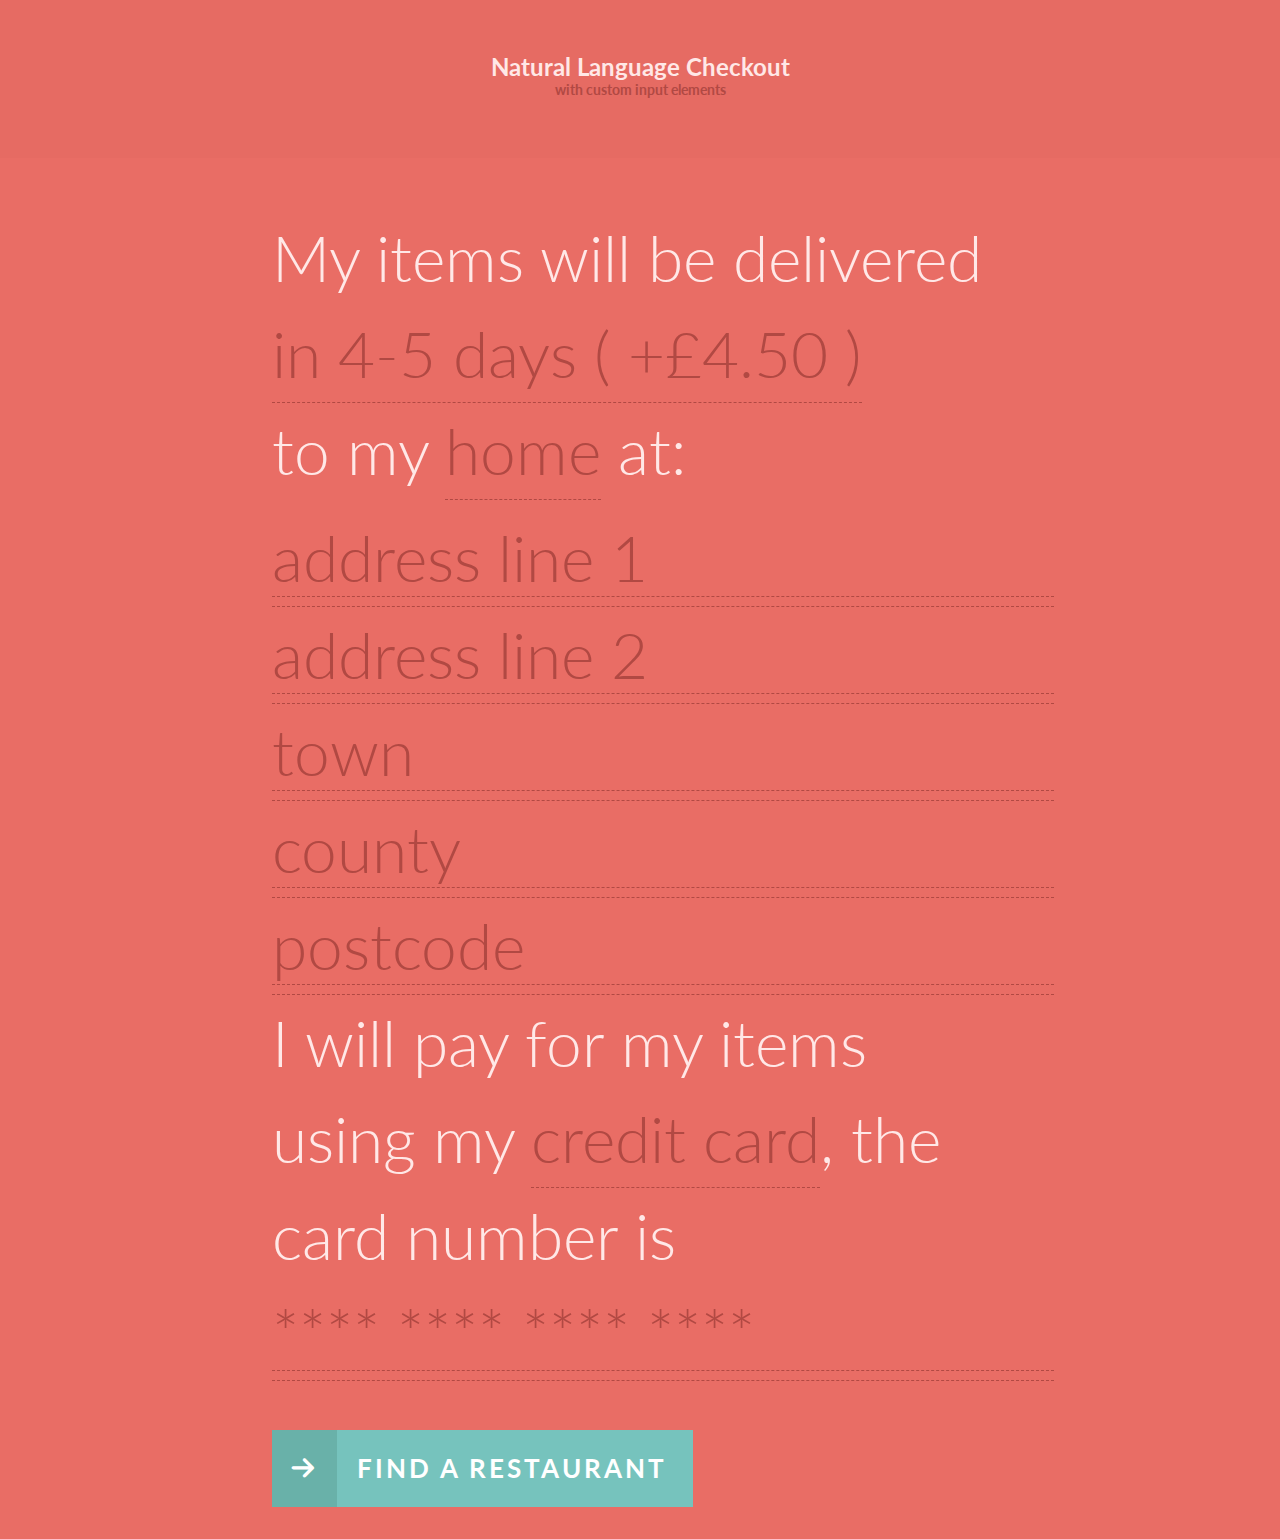
<file: test.html>
<!DOCTYPE html>
<html lang="en" class="no-js">
<head>
	<meta charset="UTF-8" />
	<meta http-equiv="X-UA-Compatible" content="IE=edge,chrome=1"> 
	<meta name="viewport" content="width=device-width, initial-scale=1.0, minimum-scale=1.0, maximum-scale=1.0, user-scalable=no"> 
	<title>Natural Language Form</title>
	<meta name="description" content="Natural Language Form with custom text input and drop-down lists" />
	<meta name="keywords" content="Natural Language UI, sentence form, text input, contenteditable, html5, css3, jquery" />
	<meta name="author" content="Codrops" />
	<link rel="shortcut icon" href="../favicon.ico"> 
	<link rel="stylesheet" type="text/css" href="css/default.css" />
	<link rel="stylesheet" type="text/css" href="css/component.css" />
	<script src="js/modernizr.custom.js"></script>
	<script src="https://ajax.googleapis.com/ajax/libs/jquery/2.1.3/jquery.min.js"></script>
</head>
<body class="nl-blurred">
	<div class="container demo-1">
		<header>
			<h2>Natural Language Checkout <span>with custom input elements</span></h2>	
		</header>
		<div class="main clearfix">
			<form id="nl-form" class="nl-form">

				<section>
					My items will be delivered<br />
					<select>
						<option value="1">tomorrow ( +&#163;5.90 )</option>
						<option value="2" selected>in 4-5 days ( +&#163;4.50 )</option>
						<option value="3">within 14 days ( free )</option>
						<option value="4">on ( +&#163;8.00)</option>
					</select>
					<br />to my
					<select>
						<option value="1" selected>home</option>
						<option value="2">work</option>
						<option value="3">neighbour</option>
					</select>
					at:<br />
					<div style="margin-top:10px;">
						<input type="text" value="" placeholder="address line 1" data-subline="Address line 1, for example: <em>742 Evergreen Terrace</em>"/><br />
						<input type="text" value="" placeholder="address line 2" data-subline="Address line 2, for example: <em>Green Lane</em>"/><br />
						<input type="text" value="" placeholder="town" data-subline="Town, for example: <em>Springfield</em>"/><br />
						<input type="text" value="" placeholder="county" data-subline="County, example: <em>Norfolk</em>"/><br />
						<input type="text" value="" placeholder="postcode" data-subline="Postcode, example: <em>LE12 3TA</em>"/><br />
					</div>
					<div id="overlay1" class="nl-overlay"></div>
				</section>

				<section>
					I will pay for my items using my
					<select class="payment">
						<option value="1" selected>credit card</option>
						<option value="2">PayPal account</option>
						<option value="3">Bitcoin</option>
					</select>, the card number is
					<input class="payment" type="text" value="" placeholder="**** **** **** ****" data-subline="1111 2222 3333 4444"/>
					<div id="overlay2" class="nl-overlay"></div>
				</section>

				<div class="nl-submit-wrap">
					<button class="nl-submit" type="submit">Find a restaurant</button>
				</div>
			</form>
		</div>
	</div><!-- /container -->
	<script src="js/nlform_mod.js"></script>
	<script src="js/custom.js"></script>
	<script>
		var nlform = new NLForm( document.getElementById( 'nl-form' ) );
		$(document).ready(function() {
			$(window).keydown(function(event){
				if(event.keyCode == 13) {
					event.preventDefault();
					return false;
				}
			});
		});
	</script>
</body>
</html>
</file>
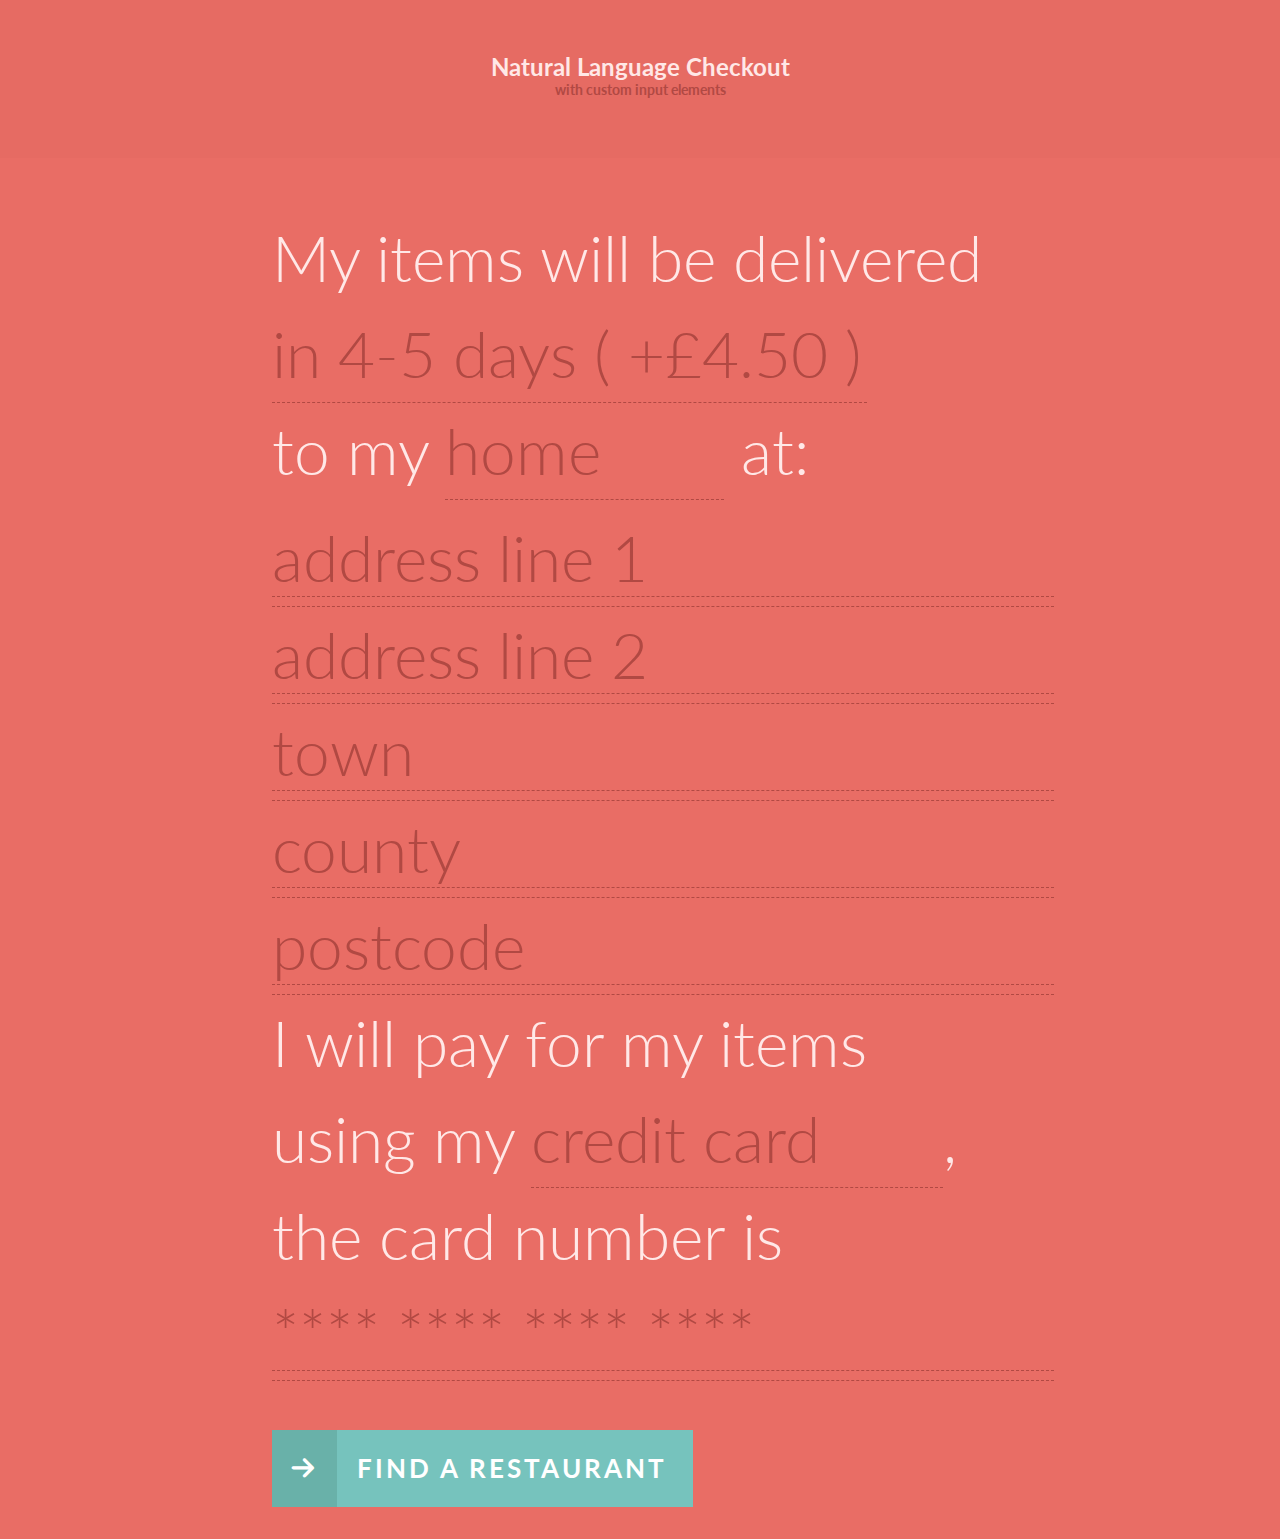
<file: version.html>
<!DOCTYPE html>
<html lang="en" class="no-js">
<head>
	<meta charset="UTF-8" />
	<meta http-equiv="X-UA-Compatible" content="IE=edge,chrome=1"> 
	<meta name="viewport" content="width=device-width, initial-scale=1.0, minimum-scale=1.0, maximum-scale=1.0, user-scalable=no"> 
	<title>Natural Language Form</title>
	<meta name="description" content="Natural Language Form with custom text input and drop-down lists" />
	<meta name="keywords" content="Natural Language UI, sentence form, text input, contenteditable, html5, css3, jquery" />
	<meta name="author" content="Codrops" />
	<link rel="shortcut icon" href="../favicon.ico"> 
	<link rel="stylesheet" type="text/css" href="css/default.css" />
	<link rel="stylesheet" type="text/css" href="css/component.css" />
	<script src="js/modernizr.custom.js"></script>
	<script src="https://ajax.googleapis.com/ajax/libs/jquery/2.1.3/jquery.min.js"></script>
</head>
<body class="nl-blurred">
	<div class="container demo-1">
		<header>
			<h2>Natural Language Checkout <span>with custom input elements</span></h2>	
		</header>
		<div class="main clearfix">
			<form id="nl-form" class="nl-form">

				<section>
					My items will be delivered<br />
					<select>
						<option value="1">tomorrow ( +&#163;5.90 )</option>
						<option value="2" selected>in 4-5 days ( +&#163;4.50 )</option>
						<option value="3">within 14 days ( free )</option>
						<option value="4">on ( +&#163;8.00)</option>
					</select>
					<br />to my
					<select>
						<option value="1" selected>home</option>
						<option value="2">work</option>
						<option value="3">neighbour</option>
					</select>
					at:<br />
					<div style="margin-top:10px;">
						<input type="text" value="" placeholder="address line 1" data-subline="Address line 1, for example: <em>742 Evergreen Terrace</em>"/><br />
						<input type="text" value="" placeholder="address line 2" data-subline="Address line 2, for example: <em>Green Lane</em>"/><br />
						<input type="text" value="" placeholder="town" data-subline="Town, for example: <em>Springfield</em>"/><br />
						<input type="text" value="" placeholder="county" data-subline="County, example: <em>Norfolk</em>"/><br />
						<input type="text" value="" placeholder="postcode" data-subline="Postcode, example: <em>LE12 3TA</em>"/><br />
					</div>
					<div class="nl-overlay"></div>
				</section>

				<section id="payment">
					I will pay for my items using my
					<select class="payment">
						<option value="1" selected>credit card</option>
						<option value="2">PayPal account</option>
						<option value="3">Bitcoin</option>
					</select>, the card number is
					<input class="payment" type="text" value="" placeholder="**** **** **** ****" data-subline="1111 2222 3333 4444"/>
					<div class="nl-overlay"></div>
				</section>

				<div class="nl-submit-wrap">
					<button class="nl-submit" type="submit">Find a restaurant</button>
				</div>
				<div class="nl-overlay"></div>
			</form>
		</div>
	</div><!-- /container -->
	<script src="js/nlform.js"></script>
	<script src="js/custom.js"></script>
	<script>
		var nlform = new NLForm( document.getElementById( 'nl-form' ) );
		$(document).ready(function() {
			$(window).keydown(function(event){
				if(event.keyCode == 13) {
					event.preventDefault();
					return false;
				}
			});
		});
	</script>
</body>
</html>
</file>
<file: css/default.css>
/* General Demo Style */
@import url(http://fonts.googleapis.com/css?family=Lato:300,400,700);

@font-face {
	font-family: 'codropsicons';
	src:url('../fonts/codropsicons/codropsicons.eot');
	src:url('../fonts/codropsicons/codropsicons.eot?#iefix') format('embedded-opentype'),
		url('../fonts/codropsicons/codropsicons.woff') format('woff'),
		url('../fonts/codropsicons/codropsicons.ttf') format('truetype'),
		url('../fonts/codropsicons/codropsicons.svg#codropsicons') format('svg');
	font-weight: normal;
	font-style: normal;
}

*, *:after, *:before { -webkit-box-sizing: border-box; -moz-box-sizing: border-box; box-sizing: border-box; }
body, html { font-size: 100%; padding: 0; margin: 0;}

/* Clearfix hack by Nicolas Gallagher: http://nicolasgallagher.com/micro-clearfix-hack/ */
.clearfix:before, .clearfix:after { content: " "; display: table; }
.clearfix:after { clear: both; }

body {
	font-family: 'Lato', Calibri, Arial, sans-serif;
	color: #ffe8e7;
	background: #E96D65;
	font-weight: 300;
	overflow-x: hidden;
}

a {
	color: #888;
	text-decoration: none;
}

a:hover,
a:active {
	color: #333;
}

/* Header Style */
.main,
.container > header {
	margin: 0 auto;
	padding: 2em;
}

.container > header {
	text-align: center;
	background: rgba(0,0,0,0.01);
}

.container > header h1 {
	font-size: 2.625em;
	line-height: 1.3;
	margin: 0;
	font-weight: 300;
}

.container > header span {
	display: block;
	font-size: 60%;
	color: #b14943;
	padding: 0 0 0.6em 0.1em;
}

/* Main Content */
.main {
	max-width: 50em;
}

/* To Navigation Style */
.codrops-top {
	background: #fff;
	background: rgba(255, 255, 255, 0.4);
	text-transform: uppercase;
	width: 100%;
	font-size: 0.69em;
	line-height: 2.2;
}

.codrops-top a {
	padding: 0 1em;
	letter-spacing: 0.1em;
	color: #E96D65;
	font-weight: 700;
	display: inline-block;
}

.codrops-top a:hover {
	background: rgba(255,255,255,0.5);
	color: #bd4a43;
}

.codrops-top span.right {
	float: right;
}

.codrops-top span.right a {
	float: left;
	display: block;
}

.codrops-icon:before {
	font-family: 'codropsicons';
	margin: 0 4px;
	speak: none;
	font-style: normal;
	font-weight: normal;
	font-variant: normal;
	text-transform: none;
	line-height: 1;
	-webkit-font-smoothing: antialiased;
}

.codrops-icon-drop:before {
	content: "\e001";
}

.codrops-icon-prev:before {
	content: "\e004";
}

.codrops-icon-archive:before {
	content: "\e002";
}

.codrops-icon-next:before {
	content: "\e000";
}

.codrops-icon-about:before {
	content: "\e003";
}

@media screen and (max-width: 25em) {

	.codrops-icon span {
		display: none;
	}

}
</file>
<file: css/component.css>
@font-face {
	font-family: 'nlicons';
	src:url('../fonts/nlicons/nlicons.eot');
	src:url('../fonts/nlicons/nlicons.eot?#iefix') format('embedded-opentype'),
		url('../fonts/nlicons/nlicons.woff') format('woff'),
		url('../fonts/nlicons/nlicons.ttf') format('truetype'),
		url('../fonts/nlicons/nlicons.svg#nlicons') format('svg');
	font-weight: normal;
	font-style: normal;
}

/* general style for the form */
.nl-form {
	width: 100%;
	margin: 0.3em auto 0 auto;
	font-size: 4em;
	line-height: 1.5;
}

.nl-form ul {
	list-style: none;
	margin: 0;
	padding: 0;
}

/* normalize the input elements, make them look like everything else */
.nl-form input,
.nl-form select,
.nl-form button {
	border: none;
	background: transparent;
	font-family: inherit;
	font-size: inherit;
	color: inherit;
	font-weight: inherit;
	line-height: inherit;
	display: inline-block;
	padding: 0;
	margin: 0;
	-webkit-appearance: none;
	-moz-appearance: none;
}

.nl-form input:focus {
	outline: none;
}

/* custom field (drop-down, text element) styling  */
.nl-field {
	display: inline-block;
	position: relative;
}

.nl-field.nl-field-open {
	z-index: 10000;
}

/* the toggle is the visible part in the form */
.nl-field-toggle,
.nl-form input,
.nl-form select,
.nl-form input::-webkit-input-placeholder {
	line-height: inherit;
	display: inline-block;
	color: #b14943;
	cursor: pointer;
	border-bottom: 1px dashed #b14943;
}

/* drop-down list / text element */
.nl-field ul {
	position: absolute;
	visibility: hidden;
	background: #76C3BD;
	left: -0.5em;
	top: 50%;
	font-size: 80%;
	opacity: 0;
	-webkit-transform: translateY(-40%) scale(0.9);
	-moz-transform: translateY(-40%) scale(0.9);
	transform: translateY(-40%) scale(0.9);
	-webkit-transition: visibility 0s 0.3s, opacity 0.3s, -webkit-transform 0.3s;
	-moz-transition: visibility 0s 0.3s, opacity 0.3s, -moz-transform 0.3s;
	transition: visibility 0s 0.3s, opacity 0.3s, transform 0.3s;
}

.nl-field.nl-field-open ul {
	visibility: visible;
	opacity: 1;
	-webkit-transform: translateY(-50%) scale(1);
	-moz-transform: translateY(-50%) scale(1);
	transform: translateY(-50%) scale(1);
	-webkit-transition: visibility 0s 0s, opacity 0.3s, -webkit-transform 0.3s;
	-moz-transition: visibility 0s 0s, opacity 0.3s, -moz-transform 0.3s;
	transition: visibility 0s 0s, opacity 0.3s, transform 0.3s;
}

.nl-field ul li {
	color: #fff;
	position: relative;
}

.nl-dd ul li {
	padding: 0 1.5em 0 0.5em;
	cursor: pointer;
	white-space: nowrap;
}

.nl-dd ul li.nl-dd-checked {
	color: #478982;
}

.no-touch .nl-dd ul li:hover {
	background: rgba(0,0,0,0.05);
}

.no-touch .nl-dd ul li:hover:active {
	color: #478982;
}

/* icons for some elements */
.nl-dd ul li.nl-dd-checked:before,
.nl-submit:before,
.nl-field-go:before {
	font-family: 'nlicons';
	speak: none;
	font-style: normal;
	font-weight: normal;
	font-variant: normal;
	text-transform: none;
	-webkit-font-smoothing: antialiased;
}

.nl-dd ul li.nl-dd-checked:before {
	content: "\e000";
	position: absolute;
	right: 1em;
	font-size: 50%;
	line-height: 3;
}

.nl-ti-text ul {
	min-width: 8em;
}

.nl-ti-text ul li.nl-ti-input input {
	width: 100%;
	padding: 0.2em 2em 0.2em 0.5em;
	border-bottom: none;
	color: #fff;
}

.nl-form .nl-field-go {
	position: absolute;
	right: 0;
	top: 0;
	height: 100%;
	cursor: pointer;
	background: rgba(0,0,0,0.1);
	width: 1.8em;
	text-align: center;
	color: transparent;
}

.nl-field-go:before {
	content: "\e001";
	font-size: 75%;
	color: #fff;
	width: 100%;
	line-height: 2.5;
	display: block;
}

/* custom placeholder color */
input::-webkit-input-placeholder {
	color: rgba(255,255,255,0.8);
}

input:active::-webkit-input-placeholder ,
input:focus::-webkit-input-placeholder {
	color: rgba(255,255,255,0.2);
}

input::-moz-placeholder {
	color: rgba(255,255,255,0.8);
}

input:active::-moz-placeholder,
input:focus::-moz-placeholder {
	color: rgba(255,255,255,0.2);
}

input:-ms-input-placeholder {  
	color: rgba(255,255,255,0.8);
}

input:active::-ms-input-placeholder ,
input:focus::-ms-input-placeholder {
	color: rgba(255,255,255,0.2);
}

/* example field below text input */
.nl-ti-text ul li.nl-ti-example {
	font-size: 40%;
	font-style: italic;
	font-weight: 400;
	padding: 0.4em 1em;
	color: rgba(0,0,0,0.2);
	border-top: 1px dashed rgba(255,255,255,0.7);
}

.nl-ti-text ul li.nl-ti-example em {
	color: #fff
}

/* submit button */
.nl-submit-wrap {
	margin-top: 0.4em;
}

.nl-form .nl-submit {
	line-height: 3;
	text-transform: uppercase;
	cursor: pointer;
	position: relative;
	background: #76C3BD;
	color: #fff;
	padding: 0 1em 0 0;
	font-size: 40%;
	font-weight: bold;
	letter-spacing: 3px;
}

.nl-submit:before {
	content: "\e001";
	color: #fff;
	float: left;
	padding: 0 0.7em;
	margin: 0 0.8em 0 0;
	background: #69B1A9;
}

.no-touch .nl-form .nl-submit:hover,
.no-touch .nl-form .nl-submit:active {
	background: #69B1A9;
}

.no-touch .nl-form .nl-submit:hover:before {
	background: #58a199;
}

/* overlay becomes visible when a field is opened */
.nl-overlay {
	position: fixed;
	top: 0;
	left: 0;
	width: 100%;
	height: 100%;
	background: rgba(0,0,0,0.5);
	opacity: 0;
	z-index: 9999;
	visibility: hidden;
	-webkit-transition: visibility 0s 0.3s, opacity 0.3s;
	-moz-transition: visibility 0s 0.3s, opacity 0.3s;
	transition: visibility 0s 0.3s, opacity 0.3s;
}

.nl-field.nl-field-open ~ .nl-overlay {
	opacity: 1;
	visibility: visible;
	-webkit-transition-delay: 0s;
	-moz-transition-delay: 0s;
	transition-delay: 0s;
}

@media screen and (max-width: 45em) {
	.nl-form {
		font-size: 3em;
	}
}

@media screen and (max-width: 25em) {
	.nl-form {
		font-size: 2em;
	}
}
</file>
